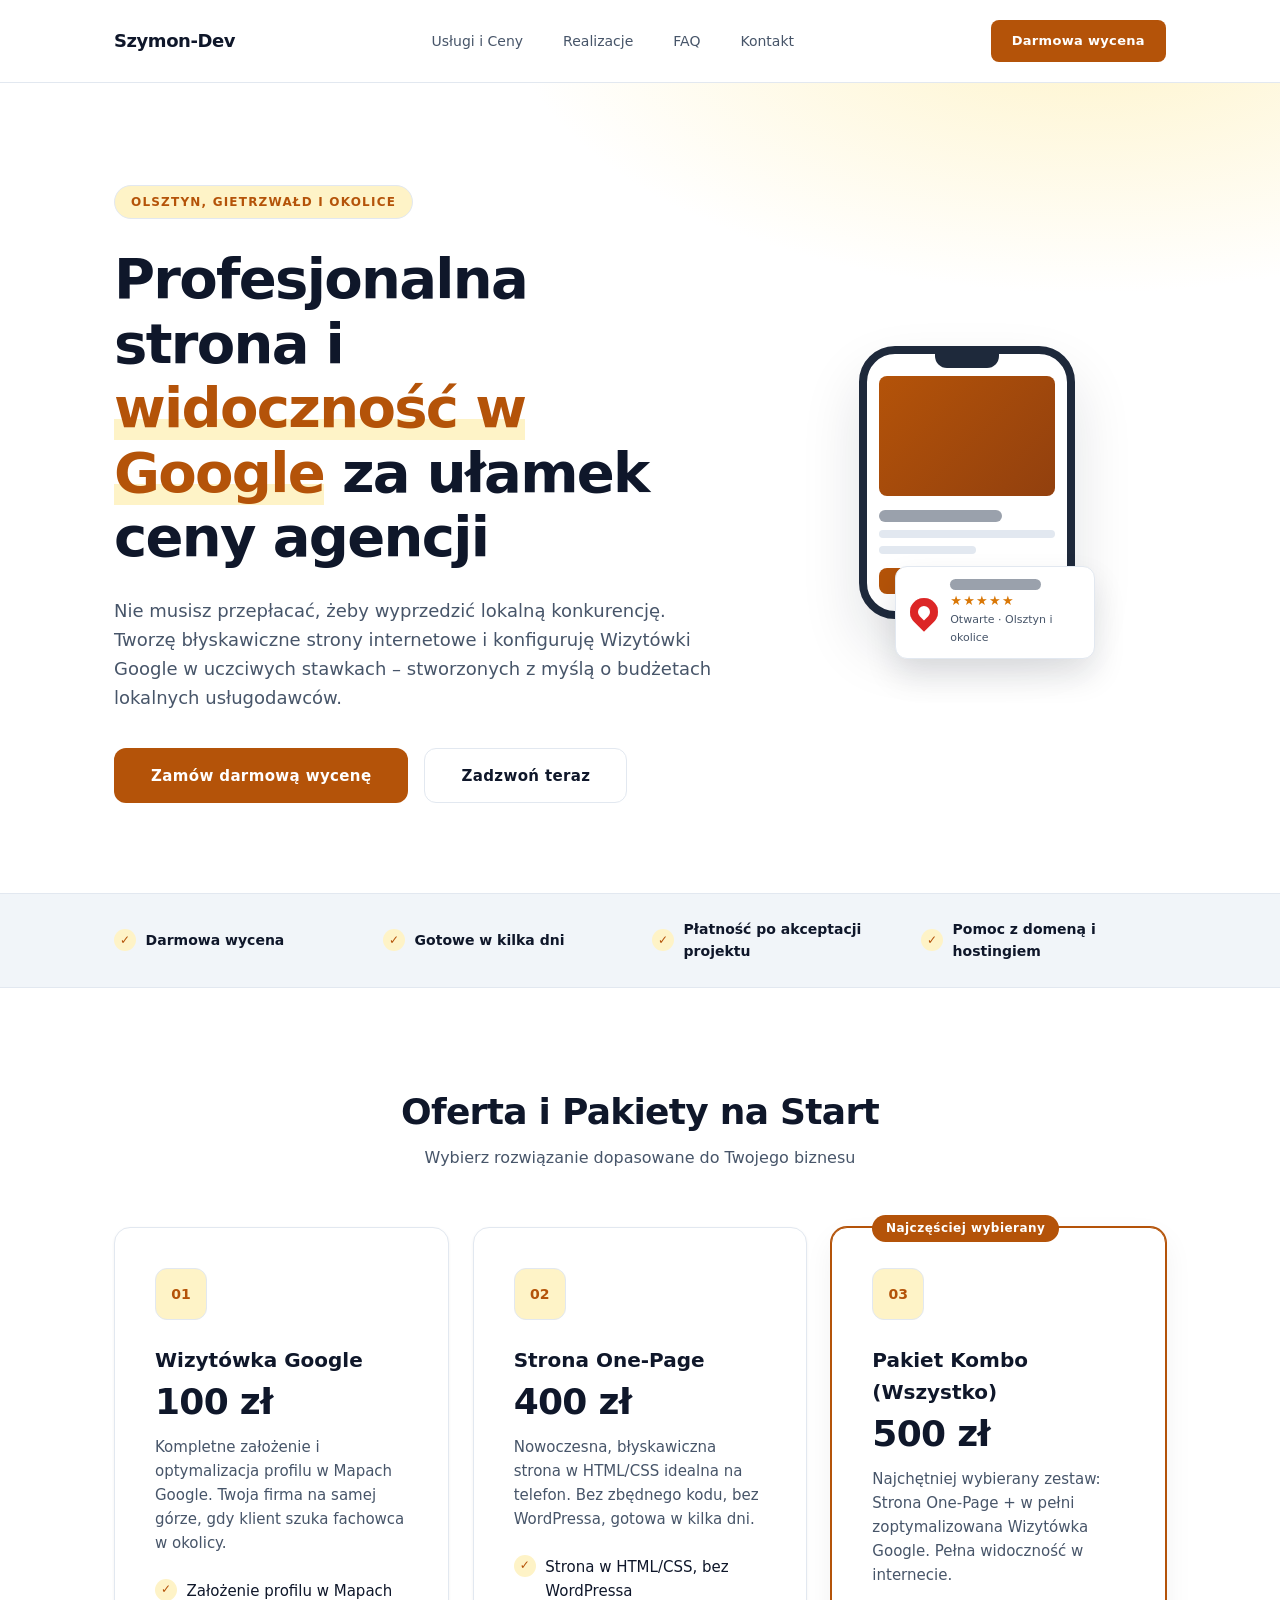
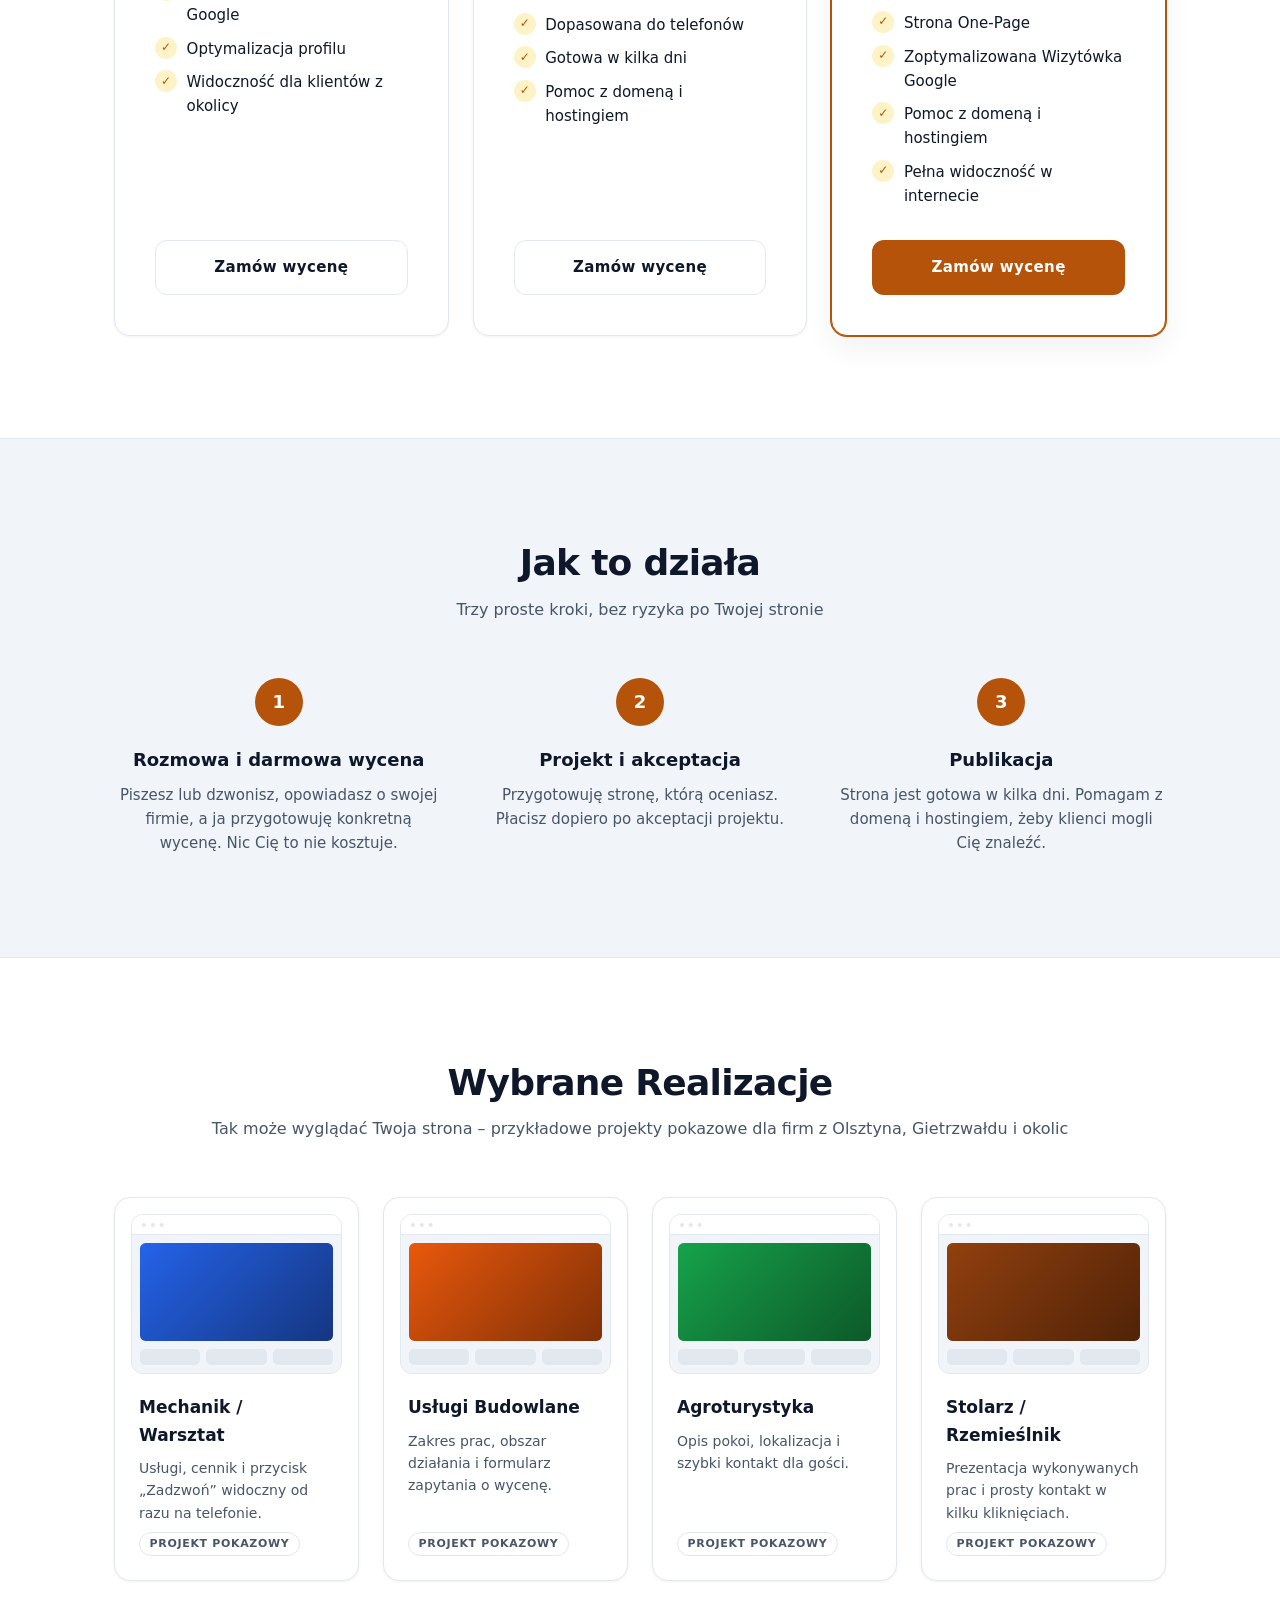
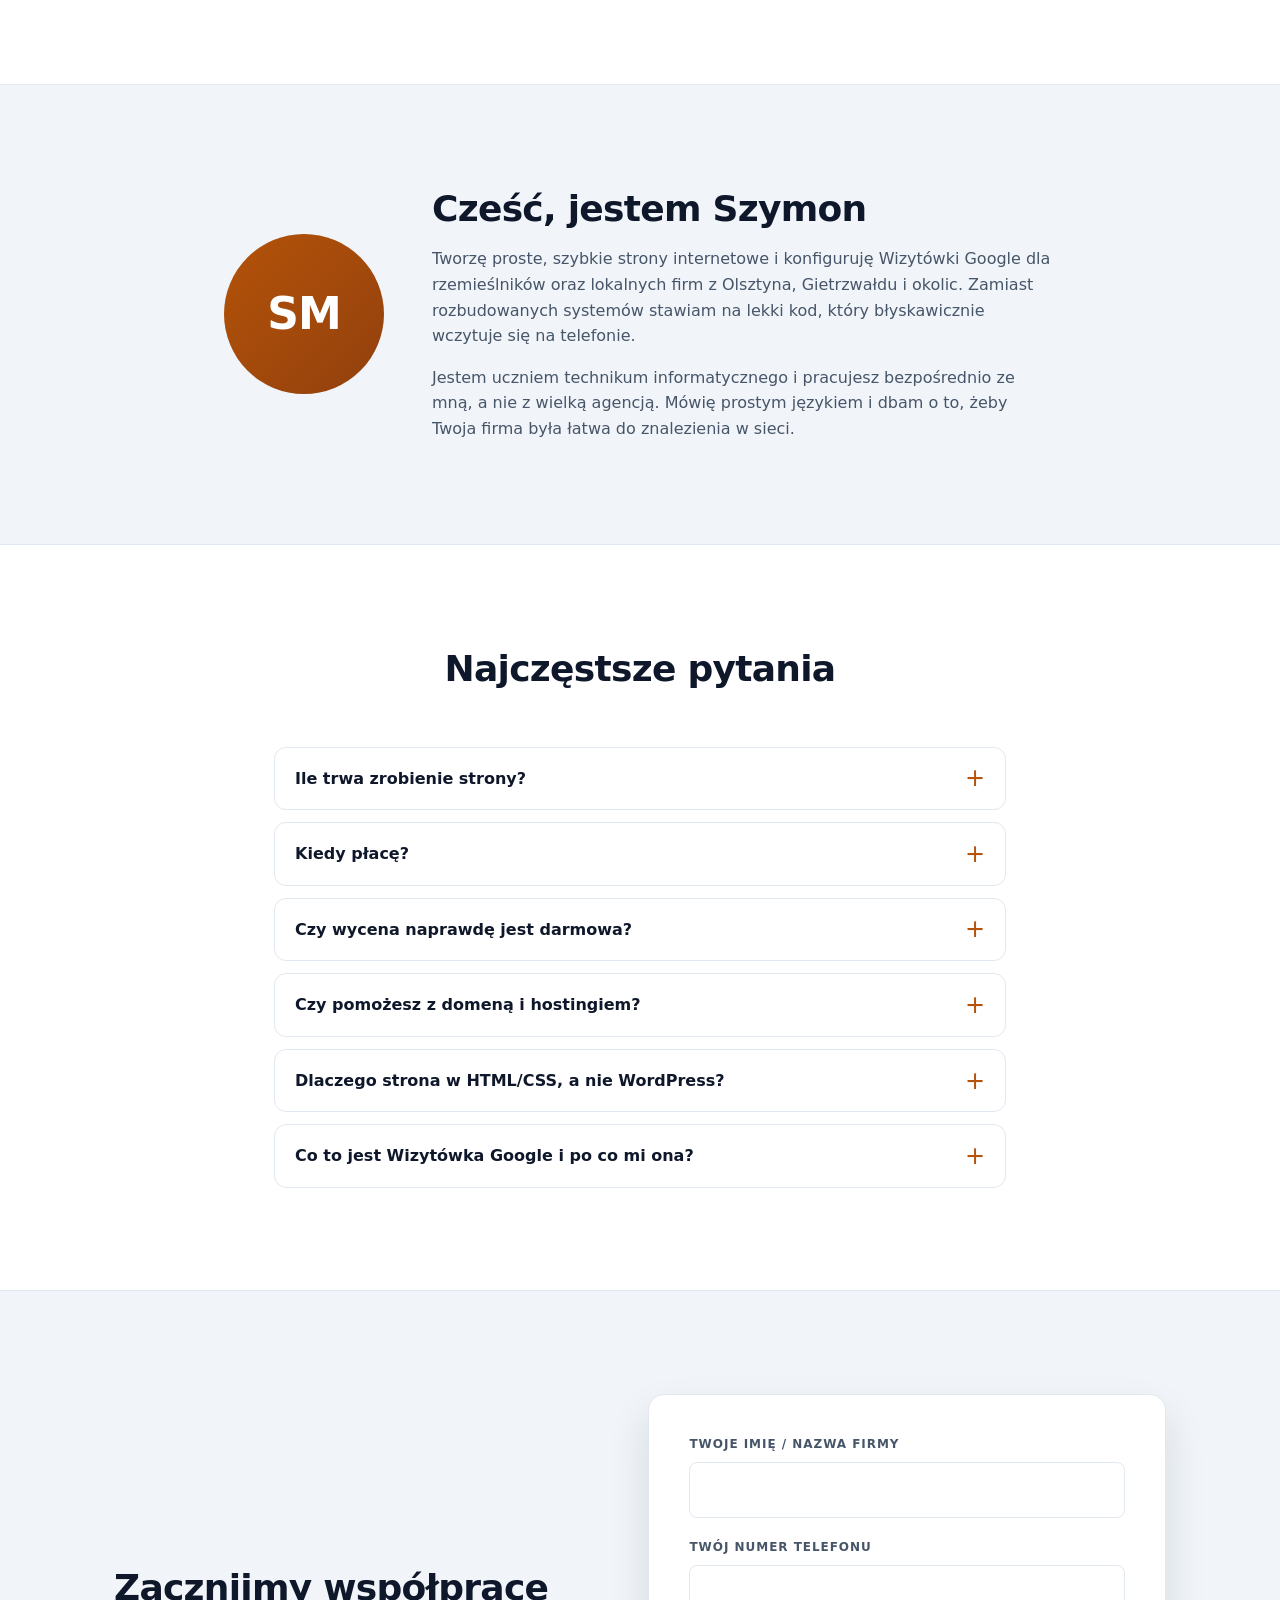
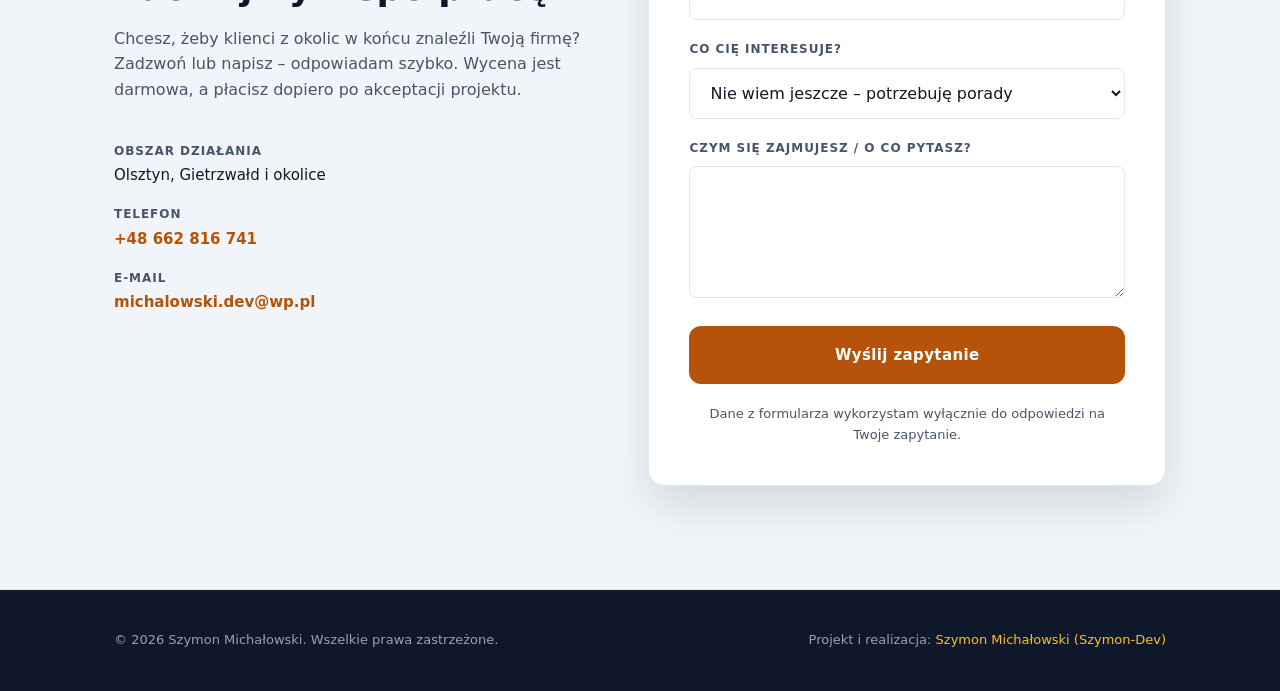
<file: index.html>
<!DOCTYPE html>
<html lang="pl">
<head>
    <meta charset="UTF-8">
    <meta name="viewport" content="width=device-width, initial-scale=1.0">
    <title>Strony WWW i Wizytówki Google dla firm z Olsztyna i okolic | Szymon-Dev</title>
    <meta name="description" content="Szybkie strony internetowe w HTML/CSS i Wizytówki Google dla rzemieślników i lokalnych firm z Olsztyna, Gietrzwałdu i okolic. Darmowa wycena, płatność po akceptacji projektu. Wizytówka Google 100 zł, strona One-Page 400 zł, pakiet kombo 500 zł.">
    <meta name="theme-color" content="#ffffff" media="(prefers-color-scheme: light)">
    <meta name="theme-color" content="#09090b" media="(prefers-color-scheme: dark)">
    <meta name="color-scheme" content="light dark">

    <!-- Udostępnianie w social mediach -->
    <meta property="og:type" content="website">
    <meta property="og:locale" content="pl_PL">
    <meta property="og:title" content="Strony WWW i Wizytówki Google dla firm z Olsztyna i okolic">
    <meta property="og:description" content="Profesjonalna strona i widoczność w Google za ułamek ceny agencji. Darmowa wycena, płatność po akceptacji projektu.">
    <meta property="og:url" content="https://szymon-dev.pl/">
    <link rel="canonical" href="https://szymon-dev.pl/">

    <link rel="icon" href="data:image/svg+xml,%3Csvg xmlns='http://www.w3.org/2000/svg' viewBox='0 0 32 32'%3E%3Crect width='32' height='32' rx='7' fill='%23b45309'/%3E%3Ctext x='16' y='22' font-family='Arial' font-size='16' font-weight='700' text-anchor='middle' fill='white'%3ESD%3C/text%3E%3C/svg%3E">
    <link rel="stylesheet" href="style.css">

    <!-- Dane strukturalne dla lokalnego SEO -->
    <script type="application/ld+json">
    {
        "@context": "https://schema.org",
        "@type": "ProfessionalService",
        "name": "Szymon-Dev",
        "description": "Tworzenie stron internetowych i konfiguracja Wizytówek Google dla lokalnych firm.",
        "telephone": "+48662816741",
        "email": "michalowski.dev@wp.pl",
        "areaServed": [
            { "@type": "City", "name": "Olsztyn" },
            { "@type": "City", "name": "Gietrzwałd" }
        ],
        "address": { "@type": "PostalAddress", "addressLocality": "Olsztyn", "addressCountry": "PL" }
    }
    </script>
</head>
<body>

    <a class="skip-link" href="#main">Przejdź do treści</a>

    <header class="site-header">
        <div class="container site-header__inner">
            <a class="brand" href="#top">Szymon-Dev</a>

            <nav class="site-nav" aria-label="Główna nawigacja">
                <ul>
                    <li><a href="#uslugi">Usługi i Ceny</a></li>
                    <li><a href="#realizacje">Realizacje</a></li>
                    <li><a href="#faq">FAQ</a></li>
                    <li><a href="#kontakt">Kontakt</a></li>
                </ul>
            </nav>

            <a class="btn btn--primary btn--small site-header__cta" href="#kontakt">Darmowa wycena</a>
        </div>
    </header>

    <main id="main">
        <!-- Sekcja Hero -->
        <section class="hero" id="top">
            <div class="container hero__inner">
                <div class="hero__copy">
                    <p class="eyebrow">Olsztyn, Gietrzwałd i okolice</p>
                    <h1>Profesjonalna strona i <span class="mark">widoczność w Google</span> za ułamek ceny agencji</h1>
                    <p class="hero__lead">Nie musisz przepłacać, żeby wyprzedzić lokalną konkurencję. Tworzę błyskawiczne strony internetowe i konfiguruję Wizytówki Google w uczciwych stawkach – stworzonych z myślą o budżetach lokalnych usługodawców.</p>

                    <div class="hero__actions">
                        <a class="btn btn--primary" href="#kontakt">Zamów darmową wycenę</a>
                        <a class="btn btn--secondary" href="tel:+48662816741">Zadzwoń teraz</a>
                    </div>
                </div>

                <!-- Ilustracja: strona na telefonie + wynik w Mapach Google -->
                <div class="visual" aria-hidden="true">
                    <div class="device">
                        <span class="device__notch"></span>
                        <span class="device__hero"></span>
                        <span class="device__body">
                            <i class="ln ln--title"></i>
                            <i class="ln"></i>
                            <i class="ln ln--short"></i>
                            <i class="ln ln--btn"></i>
                        </span>
                    </div>

                    <div class="maps-card">
                        <span class="maps-card__pin"></span>
                        <span class="maps-card__text">
                            <i class="ln ln--title"></i>
                            <span class="stars">★★★★★</span>
                            <small>Otwarte · Olsztyn i okolice</small>
                        </span>
                    </div>
                </div>
            </div>
        </section>

        <section class="trust" aria-label="Dlaczego warto">
            <div class="container">
                <ul class="trust__list">
                    <li>Darmowa wycena</li>
                    <li>Gotowe w kilka dni</li>
                    <li>Płatność po akceptacji projektu</li>
                    <li>Pomoc z domeną i hostingiem</li>
                </ul>
            </div>
        </section>

        <section class="section" id="uslugi" aria-labelledby="uslugi-title">
            <div class="container">
                <header class="section__head">
                    <h2 id="uslugi-title">Oferta i Pakiety na Start</h2>
                    <p>Wybierz rozwiązanie dopasowane do Twojego biznesu</p>
                </header>

                <ul class="cards">
                    <li class="card">
                        <span class="card__num" aria-hidden="true">01</span>
                        <h3>Wizytówka Google</h3>
                        <p class="card__price"><span class="visually-hidden">Cena: </span>100 zł</p>
                        <p>Kompletne założenie i optymalizacja profilu w Mapach Google. Twoja firma na samej górze, gdy klient szuka fachowca w okolicy.</p>
                        <ul class="checklist">
                            <li>Założenie profilu w Mapach Google</li>
                            <li>Optymalizacja profilu</li>
                            <li>Widoczność dla klientów z okolicy</li>
                        </ul>
                        <a class="btn btn--secondary" href="#kontakt" data-package="Wizytówka Google">Zamów wycenę</a>
                    </li>

                    <li class="card">
                        <span class="card__num" aria-hidden="true">02</span>
                        <h3>Strona One-Page</h3>
                        <p class="card__price"><span class="visually-hidden">Cena: </span>400 zł</p>
                        <p>Nowoczesna, błyskawiczna strona w HTML/CSS idealna na telefon. Bez zbędnego kodu, bez WordPressa, gotowa w kilka dni.</p>
                        <ul class="checklist">
                            <li>Strona w HTML/CSS, bez WordPressa</li>
                            <li>Dopasowana do telefonów</li>
                            <li>Gotowa w kilka dni</li>
                            <li>Pomoc z domeną i hostingiem</li>
                        </ul>
                        <a class="btn btn--secondary" href="#kontakt" data-package="Strona One-Page">Zamów wycenę</a>
                    </li>

                    <li class="card card--featured">
                        <span class="card__badge">Najczęściej wybierany</span>
                        <span class="card__num" aria-hidden="true">03</span>
                        <h3>Pakiet Kombo (Wszystko)</h3>
                        <p class="card__price"><span class="visually-hidden">Cena: </span>500 zł</p>
                        <p>Najchętniej wybierany zestaw: Strona One-Page + w pełni zoptymalizowana Wizytówka Google. Pełna widoczność w internecie.</p>
                        <ul class="checklist">
                            <li>Strona One-Page</li>
                            <li>Zoptymalizowana Wizytówka Google</li>
                            <li>Pomoc z domeną i hostingiem</li>
                            <li>Pełna widoczność w internecie</li>
                        </ul>
                        <a class="btn btn--primary" href="#kontakt" data-package="Pakiet Kombo">Zamów wycenę</a>
                    </li>
                </ul>
            </div>
        </section>

        <section class="section section--alt" id="jak-to-dziala" aria-labelledby="proces-title">
            <div class="container">
                <header class="section__head">
                    <h2 id="proces-title">Jak to działa</h2>
                    <p>Trzy proste kroki, bez ryzyka po Twojej stronie</p>
                </header>

                <ol class="steps">
                    <li class="step">
                        <span class="step__num" aria-hidden="true">1</span>
                        <h3>Rozmowa i darmowa wycena</h3>
                        <p>Piszesz lub dzwonisz, opowiadasz o swojej firmie, a ja przygotowuję konkretną wycenę. Nic Cię to nie kosztuje.</p>
                    </li>
                    <li class="step">
                        <span class="step__num" aria-hidden="true">2</span>
                        <h3>Projekt i akceptacja</h3>
                        <p>Przygotowuję stronę, którą oceniasz. Płacisz dopiero po akceptacji projektu.</p>
                    </li>
                    <li class="step">
                        <span class="step__num" aria-hidden="true">3</span>
                        <h3>Publikacja</h3>
                        <p>Strona jest gotowa w kilka dni. Pomagam z domeną i hostingiem, żeby klienci mogli Cię znaleźć.</p>
                    </li>
                </ol>
            </div>
        </section>

        <section class="section" id="realizacje" aria-labelledby="realizacje-title">
            <div class="container">
                <header class="section__head">
                    <h2 id="realizacje-title">Wybrane Realizacje</h2>
                    <p>Tak może wyglądać Twoja strona – przykładowe projekty pokazowe dla firm z Olsztyna, Gietrzwałdu i okolic</p>
                </header>

                <ul class="projects">
                    <li class="project">
                        <div class="mock" aria-hidden="true"><span class="mock__bar"></span><span class="mock__hero"></span><span class="mock__row"><i></i><i></i><i></i></span></div>
                        <h3>Mechanik / Warsztat</h3>
                        <p>Usługi, cennik i przycisk „Zadzwoń” widoczny od razu na telefonie.</p>
                        <span class="tag">Projekt pokazowy</span>
                    </li>
                    <li class="project">
                        <div class="mock" aria-hidden="true"><span class="mock__bar"></span><span class="mock__hero"></span><span class="mock__row"><i></i><i></i><i></i></span></div>
                        <h3>Usługi Budowlane</h3>
                        <p>Zakres prac, obszar działania i formularz zapytania o wycenę.</p>
                        <span class="tag">Projekt pokazowy</span>
                    </li>
                    <li class="project">
                        <div class="mock" aria-hidden="true"><span class="mock__bar"></span><span class="mock__hero"></span><span class="mock__row"><i></i><i></i><i></i></span></div>
                        <h3>Agroturystyka</h3>
                        <p>Opis pokoi, lokalizacja i szybki kontakt dla gości.</p>
                        <span class="tag">Projekt pokazowy</span>
                    </li>
                    <li class="project">
                        <div class="mock" aria-hidden="true"><span class="mock__bar"></span><span class="mock__hero"></span><span class="mock__row"><i></i><i></i><i></i></span></div>
                        <h3>Stolarz / Rzemieślnik</h3>
                        <p>Prezentacja wykonywanych prac i prosty kontakt w kilku kliknięciach.</p>
                        <span class="tag">Projekt pokazowy</span>
                    </li>
                </ul>
            </div>
        </section>

        <section class="section section--alt" id="o-mnie" aria-labelledby="o-mnie-title">
            <div class="container about">
                <div class="about__avatar" aria-hidden="true">SM</div>
                <div class="about__text">
                    <h2 id="o-mnie-title">Cześć, jestem Szymon</h2>
                    <p>Tworzę proste, szybkie strony internetowe i konfiguruję Wizytówki Google dla rzemieślników oraz lokalnych firm z Olsztyna, Gietrzwałdu i okolic. Zamiast rozbudowanych systemów stawiam na lekki kod, który błyskawicznie wczytuje się na telefonie.</p>
                    <p>Jestem uczniem technikum informatycznego i pracujesz bezpośrednio ze mną, a nie z wielką agencją. Mówię prostym językiem i dbam o to, żeby Twoja firma była łatwa do znalezienia w sieci.</p>
                </div>
            </div>
        </section>

        <section class="section" id="faq" aria-labelledby="faq-title">
            <div class="container container--narrow">
                <header class="section__head">
                    <h2 id="faq-title">Najczęstsze pytania</h2>
                </header>

                <div class="faq">
                    <details class="faq__item">
                        <summary>Ile trwa zrobienie strony?</summary>
                        <p>Strona One-Page jest gotowa w kilka dni. Dokładny termin podaję przy darmowej wycenie.</p>
                    </details>
                    <details class="faq__item">
                        <summary>Kiedy płacę?</summary>
                        <p>Płacisz po akceptacji projektu. Najpierw oceniasz, jak strona wygląda, a dopiero potem rozliczamy się za pracę.</p>
                    </details>
                    <details class="faq__item">
                        <summary>Czy wycena naprawdę jest darmowa?</summary>
                        <p>Tak. Opisz krótko, czym się zajmujesz, a wrócę do Ciebie z konkretną propozycją. Nic Cię to nie kosztuje.</p>
                    </details>
                    <details class="faq__item">
                        <summary>Czy pomożesz z domeną i hostingiem?</summary>
                        <p>Tak, pomogę z wyborem i konfiguracją domeny oraz hostingu. Szczegóły ustalamy podczas darmowej wyceny.</p>
                    </details>
                    <details class="faq__item">
                        <summary>Dlaczego strona w HTML/CSS, a nie WordPress?</summary>
                        <p>Taka strona jest lżejsza, szybciej wczytuje się na telefonie i nie wymaga ciągłych aktualizacji wtyczek. Dla jednostronicowej wizytówki firmy to w zupełności wystarcza.</p>
                    </details>
                    <details class="faq__item">
                        <summary>Co to jest Wizytówka Google i po co mi ona?</summary>
                        <p>To profil Twojej firmy w Mapach Google i wyszukiwarce. Dzięki niemu klienci z okolicy widzą Twoją firmę, telefon i lokalizację, kiedy szukają fachowca.</p>
                    </details>
                </div>
            </div>
        </section>

        <section class="section section--alt" id="kontakt" aria-labelledby="kontakt-title">
            <div class="container contact">
                <div class="contact__info">
                    <h2 id="kontakt-title">Zacznijmy współpracę</h2>
                    <p>Chcesz, żeby klienci z okolic w końcu znaleźli Twoją firmę? Zadzwoń lub napisz – odpowiadam szybko. Wycena jest darmowa, a płacisz dopiero po akceptacji projektu.</p>

                    <ul class="contact__list">
                        <li><span>Obszar działania</span> Olsztyn, Gietrzwałd i okolice</li>
                        <li><span>Telefon</span> <a href="tel:+48662816741">+48 662 816 741</a></li>
                        <li><span>E-mail</span> <a href="mailto:michalowski.dev@wp.pl">michalowski.dev@wp.pl</a></li>
                    </ul>
                </div>

                <form class="form" action="https://api.web3forms.com/submit" method="POST">
                    <!-- WKLEJ SWÓJ KLUCZ Z WEB3FORMS: -->
                    <input type="hidden" name="access_key" value="06e1ca67-4552-4692-9392-596f398060ef">
                    <input type="hidden" name="subject" value="Nowe zapytanie ze strony Szymon-Dev">
                    <input type="hidden" name="redirect" value="https://szymon-dev.pl/dziekuje.html">
                    <input type="checkbox" name="botcheck" class="visually-hidden" tabindex="-1" autocomplete="off">

                    <div class="field">
                        <label for="f-name">Twoje Imię / Nazwa Firmy</label>
                        <input id="f-name" type="text" name="name" autocomplete="name" required>
                    </div>

                    <div class="field">
                        <label for="f-contact">Twój Numer Telefonu</label>
                        <input id="f-contact" type="tel" name="contact" autocomplete="tel" inputmode="tel" required>
                    </div>

                    <div class="field">
                        <label for="f-package">Co Cię interesuje?</label>
                        <select id="f-package" name="package">
                            <option>Nie wiem jeszcze – potrzebuję porady</option>
                            <option>Wizytówka Google</option>
                            <option>Strona One-Page</option>
                            <option>Pakiet Kombo</option>
                        </select>
                    </div>

                    <div class="field">
                        <label for="f-message">Czym się zajmujesz / O co pytasz?</label>
                        <textarea id="f-message" name="message" rows="4" required></textarea>
                    </div>

                    <button class="btn btn--primary" type="submit">Wyślij zapytanie</button>
                    <p class="form__note">Dane z formularza wykorzystam wyłącznie do odpowiedzi na Twoje zapytanie.</p>
                </form>
            </div>
        </section>
    </main>

    <footer class="site-footer">
        <div class="container site-footer__inner">
            <p>&copy; 2026 Szymon Michałowski. Wszelkie prawa zastrzeżone.</p>
            <p>Projekt i realizacja: <a href="#top">Szymon Michałowski (Szymon-Dev)</a></p>
        </div>
    </footer>

    <!-- Przyklejony pasek na telefonie -->
    <div class="mobile-bar">
        <a class="btn btn--secondary" href="tel:+48662816741">Zadzwoń</a>
        <a class="btn btn--primary" href="#kontakt">Darmowa wycena</a>
    </div>

    <script>
        document.querySelectorAll('[data-package]').forEach(function (link) {
            link.addEventListener('click', function () {
                var select = document.getElementById('f-package');
                if (select) select.value = link.dataset.package;
            });
        });

        var bar = document.querySelector('.mobile-bar');
        var contact = document.getElementById('kontakt');
        if (bar && contact && 'IntersectionObserver' in window) {
            new IntersectionObserver(function (entries) {
                bar.classList.toggle('is-hidden', entries[0].isIntersecting);
            }, { threshold: 0.15 }).observe(contact);
        }
    </script>
</body>
</html>
</file>
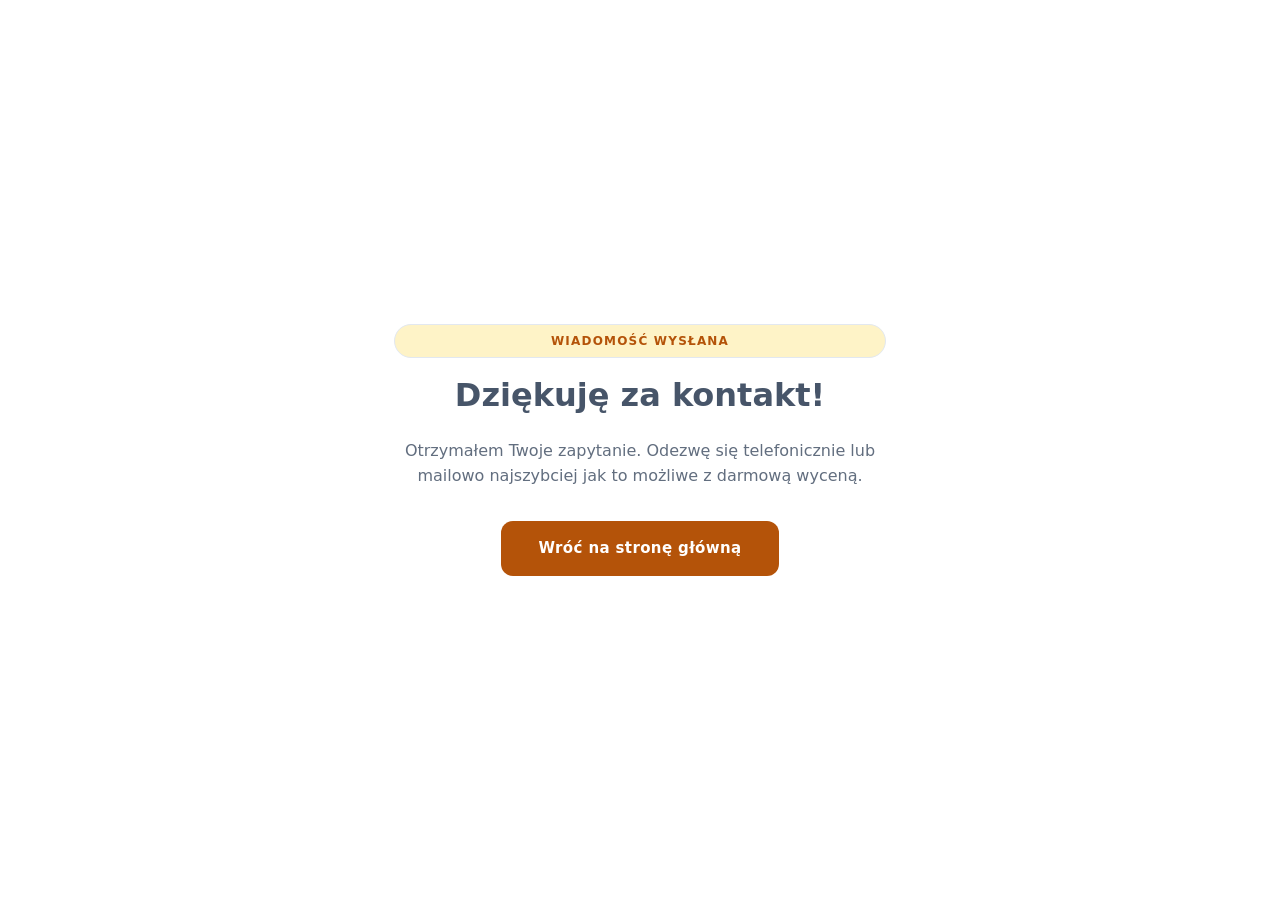
<file: dziekuje.html>
<!DOCTYPE html>
<html lang="pl">
<head>
    <meta charset="UTF-8">
    <meta name="viewport" content="width=device-width, initial-scale=1.0">
    <title>Dziękuję za wiadomość | Szymon-Dev</title>
    <meta name="robots" content="noindex">
    <meta name="theme-color" content="#ffffff" media="(prefers-color-scheme: light)">
    <meta name="theme-color" content="#09090b" media="(prefers-color-scheme: dark)">
    <meta name="color-scheme" content="light dark">
    <link rel="icon" href="data:image/svg+xml,%3Csvg xmlns='http://www.w3.org/2000/svg' viewBox='0 0 32 32'%3E%3Crect width='32' height='32' rx='7' fill='%23b45309'/%3E%3Ctext x='16' y='22' font-family='Arial' font-size='16' font-weight='700' text-anchor='middle' fill='white'%3ESD%3C/text%3E%3C/svg%3E">
    <link rel="stylesheet" href="style.css">
</head>
<body>
    <main style="min-height: 100vh; display: flex; align-items: center; justify-content: center; padding: 2rem; text-align: center;">
        <div class="container" style="max-width: 540px;">
            <p class="eyebrow">Wiadomość wysłana</p>
            <h1 style="margin: 0.75rem 0 1rem; font-size: 2rem;">Dziękuję za kontakt!</h1>
            <p style="margin-bottom: 2rem; opacity: 0.85;">Otrzymałem Twoje zapytanie. Odezwę się telefonicznie lub mailowo najszybciej jak to możliwe z darmową wyceną.</p>
            <a class="btn btn--primary" href="index.html">Wróć na stronę główną</a>
        </div>
    </main>
</body>
</html>
</file>
<file: style.css>
/* ==========================================================================
   ZMIENNE (tryb jasny domyślnie, ciemny według ustawień urządzenia)
   --accent       – tło przycisków
   --on-accent    – tekst na przyciskach (zachowuje kontrast WCAG AA)
   --accent-text  – akcent użyty jako kolor tekstu / linków
   ========================================================================== */
:root {
    color-scheme: light dark;

    --bg-main: #ffffff;
    --bg-alt: #f1f5f9;
    --bg-card: #ffffff;
    --header-bg: rgba(255, 255, 255, 0.88);
    --border-color: #e2e8f0;
    --text-main: #0f172a;
    --text-muted: #475569;
    --accent: #b45309;
    --accent-hover: #92400e;
    --on-accent: #ffffff;
    --accent-text: #b45309;
    --accent-bg: #fef3c7;
    --shadow: rgba(15, 23, 42, 0.12);
    --shadow-soft: rgba(15, 23, 42, 0.06);
    --device: #1e293b;
    --star: #d97706;
    --footer-bg: #0f172a;
    --footer-text: #94a3b8;
    --footer-link: #fbbf24;

    --container: 1100px;
    --radius-sm: 0.5rem;
    --radius-md: 0.75rem;
    --radius-lg: 1rem;
    --ease: 0.2s ease;
}

@media (prefers-color-scheme: dark) {
    :root {
        --bg-main: #09090b;
        --bg-alt: #121216;
        --bg-card: #18181b;
        --header-bg: rgba(9, 9, 11, 0.88);
        --border-color: rgba(255, 255, 255, 0.1);
        --text-main: #ffffff;
        --text-muted: #a1a1aa;
        --accent: #fbbf24;
        --accent-hover: #f59e0b;
        --on-accent: #1c1503;
        --accent-text: #fbbf24;
        --accent-bg: rgba(245, 158, 11, 0.12);
        --shadow: rgba(0, 0, 0, 0.45);
        --shadow-soft: rgba(0, 0, 0, 0.3);
        --device: #3f3f46;
        --star: #fbbf24;
        --footer-bg: #050507;
        --footer-text: #8a8a94;
    }
}

/* ==========================================================================
   RESET I BAZA
   ========================================================================== */
*,
*::before,
*::after {
    box-sizing: border-box;
    margin: 0;
    padding: 0;
}

html {
    scroll-behavior: smooth;
    scroll-padding-top: 5rem; /* kotwice nie chowają się pod sticky headerem */
    -webkit-text-size-adjust: 100%;
    font-family: system-ui, -apple-system, BlinkMacSystemFont, "Segoe UI", Roboto, Oxygen, Ubuntu, Cantarell, sans-serif;
    color: var(--text-muted);
    background-color: var(--bg-main);
    line-height: 1.6;
}

body {
    min-height: 100vh;
    display: flex;
    flex-direction: column;
}

main {
    flex: 1;
}

ul,
ol {
    list-style: none;
}

a {
    color: inherit;
}

:focus-visible {
    outline: 2px solid var(--accent-text);
    outline-offset: 3px;
    border-radius: 2px;
}

.container {
    width: 100%;
    max-width: var(--container);
    margin-inline: auto;
    padding-inline: 1.5rem;
}

.container--narrow {
    max-width: 780px;
}

.visually-hidden {
    position: absolute;
    width: 1px;
    height: 1px;
    margin: -1px;
    overflow: hidden;
    clip: rect(0 0 0 0);
    white-space: nowrap;
    border: 0;
}

.skip-link {
    position: absolute;
    left: 1rem;
    top: -4rem;
    z-index: 2000;
    padding: 0.75rem 1.25rem;
    background: var(--accent);
    color: var(--on-accent);
    font-weight: 600;
    border-radius: var(--radius-sm);
    text-decoration: none;
}

.skip-link:focus {
    top: 1rem;
}

/* Wspólny „ptaszek” dla list korzyści */
.trust__list li::before,
.checklist li::before {
    content: "\2713";
    flex: none;
    display: inline-flex;
    align-items: center;
    justify-content: center;
    width: 1.375rem;
    height: 1.375rem;
    border-radius: 50%;
    background: var(--accent-bg);
    color: var(--accent-text);
    font-size: 0.75rem;
    font-weight: 700;
}

/* ==========================================================================
   PRZYCISKI
   ========================================================================== */
.btn {
    display: inline-flex;
    align-items: center;
    justify-content: center;
    padding: 0.9rem 2.25rem;
    border: 1px solid transparent;
    border-radius: var(--radius-md);
    font: inherit;
    font-size: 0.9375rem;
    font-weight: 600;
    letter-spacing: 0.025em;
    text-decoration: none;
    cursor: pointer;
    transition: background-color var(--ease), border-color var(--ease), transform var(--ease);
}

.btn--primary {
    background: var(--accent);
    color: var(--on-accent);
}

.btn--primary:hover {
    background: var(--accent-hover);
    transform: translateY(-2px);
}

.btn--secondary {
    background: var(--bg-card);
    color: var(--text-main);
    border-color: var(--border-color);
}

.btn--secondary:hover {
    border-color: var(--text-main);
}

.btn--small {
    padding: 0.6rem 1.25rem;
    border-radius: var(--radius-sm);
    font-size: 0.8125rem;
}

/* ==========================================================================
   HEADER
   ========================================================================== */
.site-header {
    position: sticky;
    top: 0;
    z-index: 1000;
    background-color: var(--header-bg);
    -webkit-backdrop-filter: blur(16px);
    backdrop-filter: blur(16px);
    border-bottom: 1px solid var(--border-color);
}

.site-header__inner {
    display: flex;
    flex-wrap: wrap;
    align-items: center;
    justify-content: space-between;
    gap: 0.25rem 1.5rem;
    padding-block: 0.75rem;
}

.brand {
    font-weight: 700;
    font-size: 1.125rem;
    letter-spacing: -0.025em;
    color: var(--text-main);
    text-decoration: none;
}

/* Mobile: nawigacja w drugim rzędzie, zamiast znikać */
.site-nav {
    order: 3;
    width: 100%;
}

.site-nav ul {
    display: flex;
    flex-wrap: wrap;
    gap: 0 1.25rem;
}

.site-nav a {
    display: inline-block;
    padding-block: 0.5rem; /* większy obszar dotyku */
    font-size: 0.875rem;
    font-weight: 500;
    color: var(--text-muted);
    text-decoration: none;
    transition: color var(--ease);
}

.site-nav a:hover {
    color: var(--text-main);
}

.site-header__cta {
    display: none;
}

@media (min-width: 769px) {
    .site-header__inner {
        padding-block: 1.25rem;
    }

    .site-nav {
        order: 0;
        width: auto;
    }

    .site-nav ul {
        gap: 2.5rem;
    }

    .site-header__cta {
        display: inline-flex;
    }
}

/* ==========================================================================
   HERO
   ========================================================================== */
.hero {
    padding: clamp(3.5rem, 8vw, 7rem) 0 clamp(3.5rem, 7vw, 6rem);
    background:
        radial-gradient(56rem 28rem at 85% -10%, var(--accent-bg), transparent 65%),
        var(--bg-main);
    border-bottom: 1px solid var(--border-color);
}

.hero__inner {
    display: grid;
    gap: 3.5rem;
    align-items: center;
    justify-items: center;
    text-align: center;
}

.hero__copy {
    display: flex;
    flex-direction: column;
    align-items: center;
    gap: 1.75rem;
    max-width: 640px;
}

.eyebrow {
    background-color: var(--accent-bg);
    color: var(--accent-text);
    border: 1px solid var(--border-color);
    font-size: 0.75rem;
    font-weight: 600;
    padding: 0.4rem 1rem;
    border-radius: 9999px;
    text-transform: uppercase;
    letter-spacing: 0.1em;
}

.hero h1 {
    font-size: clamp(2.25rem, 1.2rem + 4.5vw, 3.5rem);
    font-weight: 800;
    color: var(--text-main);
    letter-spacing: -0.03em;
    line-height: 1.15;
    text-wrap: balance;
}

.mark {
    color: var(--accent-text);
    background: linear-gradient(transparent 68%, var(--accent-bg) 68%);
}

.hero__lead {
    font-size: 1.125rem;
}

.hero__actions {
    display: flex;
    flex-wrap: wrap;
    justify-content: center;
    gap: 1rem;
    margin-top: 0.5rem;
}

@media (min-width: 900px) {
    .hero__inner {
        grid-template-columns: 1.2fr 0.8fr;
        justify-items: stretch;
        text-align: left;
    }

    .hero__copy {
        align-items: flex-start;
        max-width: none;
    }

    .hero__actions {
        justify-content: flex-start;
    }
}

/* Ilustracja: telefon + karta z Map Google (dekoracja) */
.visual {
    position: relative;
    display: flex;
    justify-content: center;
    padding: 1rem 1rem 2.5rem;
}

.device {
    width: 13.5rem;
    border: 0.5rem solid var(--device);
    border-radius: 2.25rem;
    background: var(--bg-card);
    overflow: hidden;
    box-shadow: 0 30px 60px var(--shadow);
}

.device__notch {
    display: block;
    width: 4rem;
    height: 0.9rem;
    margin: 0 auto;
    background: var(--device);
    border-radius: 0 0 0.75rem 0.75rem;
}

.device__hero {
    display: block;
    height: 7.5rem;
    margin: 0.5rem 0.75rem 0;
    border-radius: var(--radius-sm);
    background: linear-gradient(135deg, var(--accent), var(--accent-hover));
}

.device__body {
    display: flex;
    flex-direction: column;
    gap: 0.5rem;
    padding: 0.9rem 0.75rem 1.1rem;
}

.ln {
    display: block;
    height: 0.5rem;
    border-radius: 9999px;
    background: var(--border-color);
}

.ln--title {
    height: 0.7rem;
    width: 70%;
    background: var(--text-muted);
    opacity: 0.55;
}

.ln--short {
    width: 55%;
}

.ln--btn {
    height: 1.6rem;
    width: 100%;
    margin-top: 0.4rem;
    border-radius: var(--radius-sm);
    background: var(--accent);
}

.maps-card {
    position: absolute;
    left: 50%;
    bottom: 0;
    transform: translateX(-4.5rem);
    display: flex;
    align-items: center;
    gap: 0.75rem;
    width: 12.5rem;
    padding: 0.75rem 0.9rem;
    background: var(--bg-card);
    border: 1px solid var(--border-color);
    border-radius: var(--radius-md);
    box-shadow: 0 16px 32px var(--shadow);
}

.maps-card__pin {
    flex: none;
    width: 1.75rem;
    height: 1.75rem;
    border-radius: 50% 50% 50% 0;
    background: #dc2626;
    transform: rotate(-45deg);
    box-shadow: inset 0 0 0 0.5rem #dc2626, inset 0 0 0 1.2rem #fff;
}

.maps-card__text {
    display: flex;
    flex-direction: column;
    gap: 0.25rem;
    flex: 1;
    min-width: 0;
}

.maps-card__text small {
    font-size: 0.6875rem;
    color: var(--text-muted);
}

.stars {
    color: var(--star);
    font-size: 0.8125rem;
    letter-spacing: 0.1em;
    line-height: 1;
}

/* ==========================================================================
   PASEK OBIETNIC
   ========================================================================== */
.trust {
    padding-block: 1.5rem;
    background: var(--bg-alt);
    border-bottom: 1px solid var(--border-color);
}

.trust__list {
    display: grid;
    grid-template-columns: repeat(auto-fit, minmax(210px, 1fr));
    gap: 0.75rem 1.5rem;
}

.trust__list li {
    display: flex;
    align-items: center;
    gap: 0.6rem;
    font-size: 0.875rem;
    font-weight: 600;
    color: var(--text-main);
}

/* ==========================================================================
   SEKCJE – WSPÓLNE
   ========================================================================== */
.section {
    padding-block: clamp(4rem, 8vw, 7rem);
    border-bottom: 1px solid var(--border-color);
}

.section--alt {
    background-color: var(--bg-alt);
}

.section__head {
    text-align: center;
    margin-bottom: 3.5rem;
}

.section h2 {
    font-size: clamp(1.75rem, 1.2rem + 2vw, 2.25rem);
    font-weight: 700;
    letter-spacing: -0.02em;
    color: var(--text-main);
    line-height: 1.2;
}

.section__head p {
    margin-top: 0.75rem;
}

/* ==========================================================================
   USŁUGI / KARTY
   ========================================================================== */
.cards {
    display: grid;
    grid-template-columns: repeat(auto-fit, minmax(260px, 1fr));
    gap: 1.5rem;
    align-items: stretch;
}

.card {
    position: relative;
    display: flex;
    flex-direction: column;
    background-color: var(--bg-card);
    padding: 2.5rem;
    border-radius: var(--radius-lg);
    border: 1px solid var(--border-color);
    box-shadow: 0 1px 3px var(--shadow-soft);
    transition: transform 0.3s ease, box-shadow 0.3s ease;
}

.card--featured {
    border-color: var(--accent);
    box-shadow: 0 0 0 1px var(--accent), 0 12px 30px var(--shadow-soft);
}

.card__badge {
    position: absolute;
    top: -0.8rem;
    left: 2.5rem;
    padding: 0.25rem 0.85rem;
    background: var(--accent);
    color: var(--on-accent);
    border-radius: 9999px;
    font-size: 0.75rem;
    font-weight: 700;
    letter-spacing: 0.04em;
}

.card__num {
    display: flex;
    align-items: center;
    justify-content: center;
    width: 3.25rem;
    height: 3.25rem;
    margin-bottom: 1.5rem;
    background: var(--accent-bg);
    border: 1px solid var(--border-color);
    color: var(--accent-text);
    font-weight: 700;
    font-size: 0.875rem;
    border-radius: var(--radius-md);
}

.card h3 {
    font-size: 1.25rem;
    font-weight: 700;
    color: var(--text-main);
    margin-bottom: 0.25rem;
}

.card__price {
    margin-bottom: 0.75rem;
    font-size: 2.25rem;
    font-weight: 800;
    letter-spacing: -0.02em;
    color: var(--text-main);
    line-height: 1.2;
}

.card > p:not(.card__price) {
    font-size: 0.9375rem;
}

.checklist {
    display: flex;
    flex-direction: column;
    gap: 0.6rem;
    margin: 1.5rem 0 2rem;
}

.checklist li {
    display: flex;
    align-items: flex-start;
    gap: 0.6rem;
    font-size: 0.9375rem;
    color: var(--text-main);
}

.card .btn {
    margin-top: auto;
    width: 100%;
}

/* ==========================================================================
   JAK TO DZIAŁA
   ========================================================================== */
.steps {
    display: grid;
    grid-template-columns: repeat(auto-fit, minmax(240px, 1fr));
    gap: 2rem;
}

.step {
    text-align: center;
}

.step__num {
    display: inline-flex;
    align-items: center;
    justify-content: center;
    width: 3rem;
    height: 3rem;
    margin-bottom: 1.25rem;
    background: var(--accent);
    color: var(--on-accent);
    border-radius: 50%;
    font-size: 1.125rem;
    font-weight: 800;
}

.step h3 {
    margin-bottom: 0.5rem;
    font-size: 1.125rem;
    font-weight: 700;
    color: var(--text-main);
}

.step p {
    max-width: 22rem;
    margin-inline: auto;
    font-size: 0.9375rem;
}

/* ==========================================================================
   REALIZACJE (projekty pokazowe)
   ========================================================================== */
.projects {
    display: grid;
    grid-template-columns: repeat(auto-fit, minmax(230px, 1fr));
    gap: 1.5rem;
}

.project {
    display: flex;
    flex-direction: column;
    align-items: flex-start;
    gap: 0.5rem;
    padding: 1rem 1rem 1.5rem;
    background-color: var(--bg-card);
    border: 1px solid var(--border-color);
    border-radius: var(--radius-lg);
    box-shadow: 0 1px 3px var(--shadow-soft);
    transition: border-color 0.3s ease;
}

.project:hover {
    border-color: var(--text-main);
}

.project:nth-child(1) { --hue: #2563eb; }
.project:nth-child(2) { --hue: #ea580c; }
.project:nth-child(3) { --hue: #16a34a; }
.project:nth-child(4) { --hue: #92400e; }

.project h3 {
    margin-top: 0.75rem;
    padding-inline: 0.5rem;
    font-size: 1.0625rem;
    font-weight: 700;
    color: var(--text-main);
}

.project p {
    padding-inline: 0.5rem;
    font-size: 0.875rem;
}

.tag {
    margin: auto 0 0 0.5rem;
    padding: 0.15rem 0.6rem;
    border: 1px solid var(--border-color);
    border-radius: 9999px;
    font-size: 0.6875rem;
    font-weight: 600;
    letter-spacing: 0.06em;
    text-transform: uppercase;
    color: var(--text-muted);
}

/* Miniatura strony zbudowana z CSS (okno przeglądarki) */
.mock {
    align-self: stretch;
    display: flex;
    flex-direction: column;
    height: 10rem;
    overflow: hidden;
    background: var(--bg-alt);
    border: 1px solid var(--border-color);
    border-radius: var(--radius-md);
}

.mock__bar {
    display: block;
    flex: none;
    height: 1.25rem;
    border-bottom: 1px solid var(--border-color);
    background: var(--bg-card);
    position: relative;
}

.mock__bar::before {
    content: "";
    position: absolute;
    top: 50%;
    left: 0.6rem;
    width: 0.3rem;
    height: 0.3rem;
    margin-top: -0.15rem;
    border-radius: 50%;
    background: var(--border-color);
    box-shadow: 0.55rem 0 0 var(--border-color), 1.1rem 0 0 var(--border-color);
}

.mock__hero {
    display: block;
    flex: 1;
    margin: 0.5rem 0.5rem 0;
    border-radius: 0.35rem;
    background: var(--hue);
    background: linear-gradient(135deg, var(--hue), color-mix(in srgb, var(--hue) 55%, #000));
}

.mock__row {
    display: grid;
    grid-template-columns: repeat(3, 1fr);
    gap: 0.4rem;
    padding: 0.5rem;
}

.mock__row i {
    display: block;
    height: 1rem;
    border-radius: 0.3rem;
    background: var(--border-color);
}

/* ==========================================================================
   O MNIE
   ========================================================================== */
.about {
    display: grid;
    gap: 2rem;
    align-items: center;
    justify-items: center;
    max-width: 880px;
    text-align: center;
}

.about__avatar {
    display: flex;
    align-items: center;
    justify-content: center;
    width: 8rem;
    height: 8rem;
    border-radius: 50%;
    background: linear-gradient(135deg, var(--accent), var(--accent-hover));
    color: var(--on-accent);
    font-size: 2.25rem;
    font-weight: 800;
    letter-spacing: -0.02em;
    object-fit: cover;
}

.about__text h2 {
    margin-bottom: 1rem;
}

.about__text p + p {
    margin-top: 1rem;
}

@media (min-width: 700px) {
    .about {
        grid-template-columns: auto 1fr;
        gap: 3rem;
        text-align: left;
    }

    .about__avatar {
        width: 10rem;
        height: 10rem;
        font-size: 2.75rem;
    }
}

/* ==========================================================================
   FAQ
   ========================================================================== */
.faq {
    display: flex;
    flex-direction: column;
    gap: 0.75rem;
}

.faq__item {
    background: var(--bg-card);
    border: 1px solid var(--border-color);
    border-radius: var(--radius-md);
    transition: border-color var(--ease);
}

.faq__item[open] {
    border-color: var(--accent);
}

.faq__item summary {
    display: flex;
    align-items: center;
    justify-content: space-between;
    gap: 1rem;
    padding: 1.125rem 1.25rem;
    font-weight: 600;
    color: var(--text-main);
    cursor: pointer;
    list-style: none;
}

.faq__item summary::-webkit-details-marker {
    display: none;
}

.faq__item summary::after {
    content: "+";
    flex: none;
    font-size: 1.5rem;
    font-weight: 400;
    line-height: 1;
    color: var(--accent-text);
}

.faq__item[open] summary::after {
    content: "\2212";
}

.faq__item p {
    padding: 0 1.25rem 1.25rem;
    font-size: 0.9375rem;
}

/* ==========================================================================
   KONTAKT
   ========================================================================== */
.contact {
    display: grid;
    gap: 2.5rem;
    align-items: center;
}

@media (min-width: 801px) {
    .contact {
        grid-template-columns: 1fr 1.1fr;
        gap: 4rem;
    }
}

.contact__info h2 {
    margin-bottom: 1rem;
}

.contact__info > p {
    margin-bottom: 2.5rem;
}

.contact__list {
    display: flex;
    flex-direction: column;
    gap: 1.125rem;
    color: var(--text-main);
    font-size: 0.9375rem;
}

.contact__list span {
    display: block;
    margin-bottom: 0.125rem;
    color: var(--text-muted);
    font-size: 0.75rem;
    font-weight: 600;
    letter-spacing: 0.08em;
    text-transform: uppercase;
}

.contact__list a {
    color: var(--accent-text);
    font-weight: 600;
    text-decoration: none;
    transition: color var(--ease);
}

.contact__list a:hover {
    color: var(--text-main);
    text-decoration: underline;
}

.form {
    display: flex;
    flex-direction: column;
    gap: 1.25rem;
    padding: clamp(1.5rem, 4vw, 2.5rem);
    background-color: var(--bg-card);
    border: 1px solid var(--border-color);
    border-radius: var(--radius-lg);
    box-shadow: 0 20px 40px var(--shadow);
}

.field label {
    display: block;
    margin-bottom: 0.5rem;
    color: var(--text-muted);
    font-size: 0.75rem;
    font-weight: 600;
    letter-spacing: 0.08em;
    text-transform: uppercase;
}

.field input,
.field select,
.field textarea {
    width: 100%;
    padding: 0.875rem 1rem;
    background-color: var(--bg-main);
    border: 1px solid var(--border-color);
    border-radius: var(--radius-sm);
    color: var(--text-main);
    font: inherit;
    font-size: 1rem; /* 16px – iOS nie przybliża strony po kliknięciu w pole */
    transition: border-color var(--ease), box-shadow var(--ease);
}

.field textarea {
    resize: vertical;
    min-height: 7rem;
}

.field input:focus,
.field select:focus,
.field textarea:focus {
    outline: none;
    border-color: var(--accent-text);
    box-shadow: 0 0 0 3px var(--accent-bg);
}

.form .btn {
    width: 100%;
    padding: 1rem;
}

.form__note {
    font-size: 0.8125rem;
    text-align: center;
}

/* ==========================================================================
   FOOTER
   ========================================================================== */
.site-footer {
    background-color: var(--footer-bg);
    color: var(--footer-text);
    padding-block: 2.5rem;
    font-size: 0.8125rem;
}

.site-footer__inner {
    display: flex;
    flex-direction: column;
    align-items: center;
    gap: 0.5rem;
    text-align: center;
}

.site-footer a {
    color: var(--footer-link);
    text-decoration: none;
}

.site-footer a:hover {
    text-decoration: underline;
}

@media (min-width: 769px) {
    .site-footer__inner {
        flex-direction: row;
        justify-content: space-between;
        text-align: left;
    }
}

/* ==========================================================================
   PASEK MOBILNY (Zadzwoń / Darmowa wycena)
   ========================================================================== */
.mobile-bar {
    position: fixed;
    left: 0;
    right: 0;
    bottom: 0;
    z-index: 900;
    display: flex;
    gap: 0.75rem;
    padding: 0.75rem 1rem calc(0.75rem + env(safe-area-inset-bottom));
    background: var(--header-bg);
    -webkit-backdrop-filter: blur(16px);
    backdrop-filter: blur(16px);
    border-top: 1px solid var(--border-color);
    transition: transform 0.25s ease, visibility 0.25s;
}

.mobile-bar .btn {
    flex: 1;
    padding: 0.85rem 1rem;
}

.mobile-bar.is-hidden {
    transform: translateY(100%);
    visibility: hidden;
}

@media (max-width: 768px) {
    body {
        padding-bottom: 4.75rem; /* miejsce na pasek, żeby nie zasłaniał stopki */
    }
}

@media (min-width: 769px) {
    .mobile-bar {
        display: none;
    }
}

/* ==========================================================================
   RUCH – efekty hover tylko na urządzeniach z myszką, szanujemy ustawienia dostępności
   ========================================================================== */
@media (hover: hover) {
    .card:hover {
        transform: translateY(-4px);
        box-shadow: 0 12px 30px var(--shadow);
    }
}

@media (prefers-reduced-motion: reduce) {
    html {
        scroll-behavior: auto;
    }

    *,
    *::before,
    *::after {
        transition-duration: 0.01ms !important;
    }

    .btn--primary:hover,
    .card:hover {
        transform: none;
    }
}
</file>
